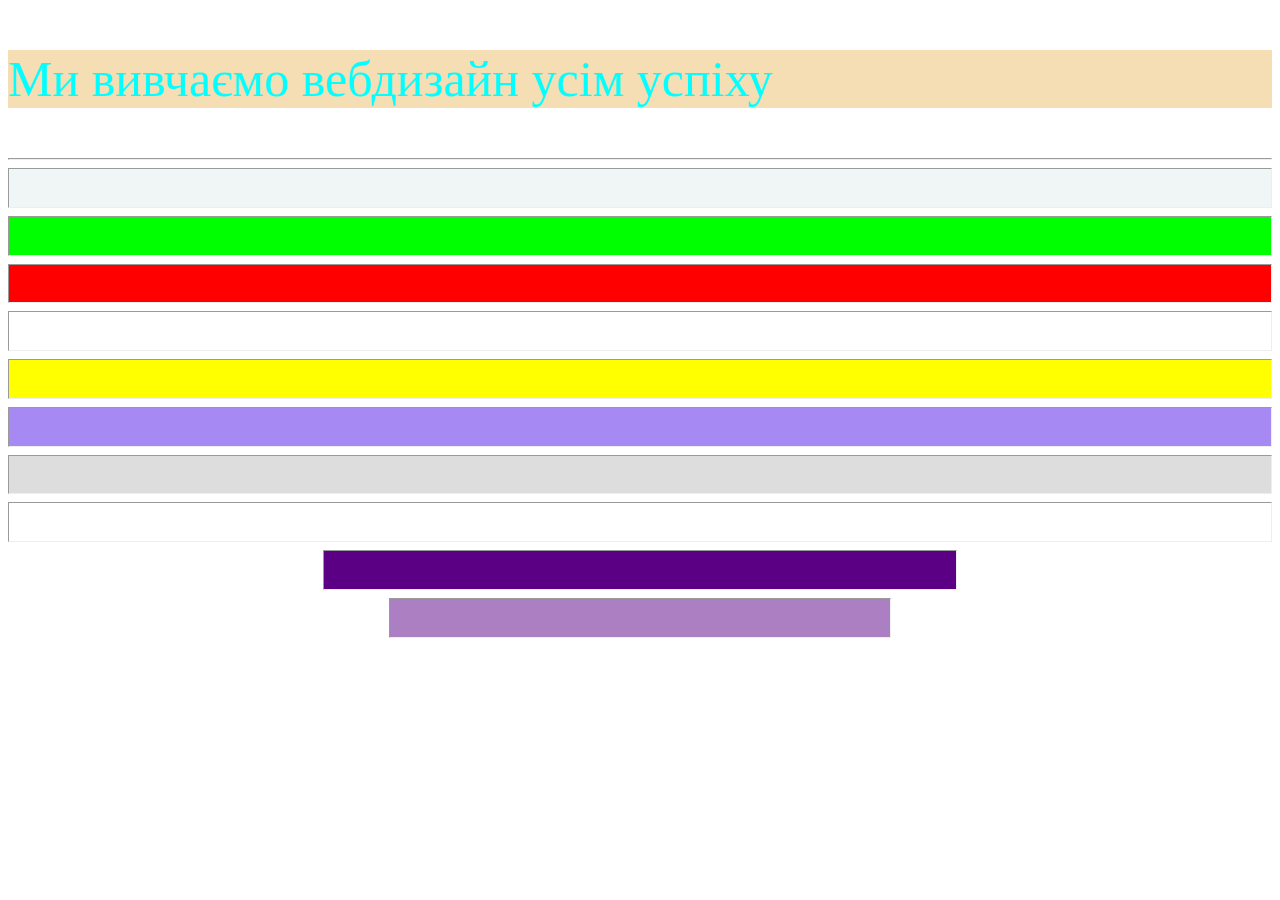
<file: base.html>
<!DOCTYPE html>
<html lang="uk">
<head>
    <meta charset="UTF-8">
    <meta name="viewport" content="width=device-width, initial-scale=1.0">
    <title>Моя сторінка</title>
</head>
<body style="background-color:rgb(255,255,255);">
    <p style="color: aqua; font-size: 50px; background-color: wheat;">Ми вивчаємо вебдизайн усім успіху</p>
    <hr>
    <hr style="height: 1cm; background-color: #f0f5f5;">
    <hr style="height: 1cm; background-color: #0f0;">
    <hr style="height: 1cm; background-color: #f00;">
    <hr style="height: 1cm; background-color: lblue;">
    <hr style="height: 1cm; background-color: #ff0;">
    <hr style="height: 1cm; background-color: #a689f3;">
    <hr style="height: 1cm; background-color: #ddd;">
    <hr style="height: 1cm; background-color: #fff;">
    <hr style="height: 1cm; background-color: rgb(91, 0, 133); width: 50%;">
    <hr style="height: 1cm; background-color: rgba(91,0,133,0.5); width: 500px;">
</body>
</html>
</file>
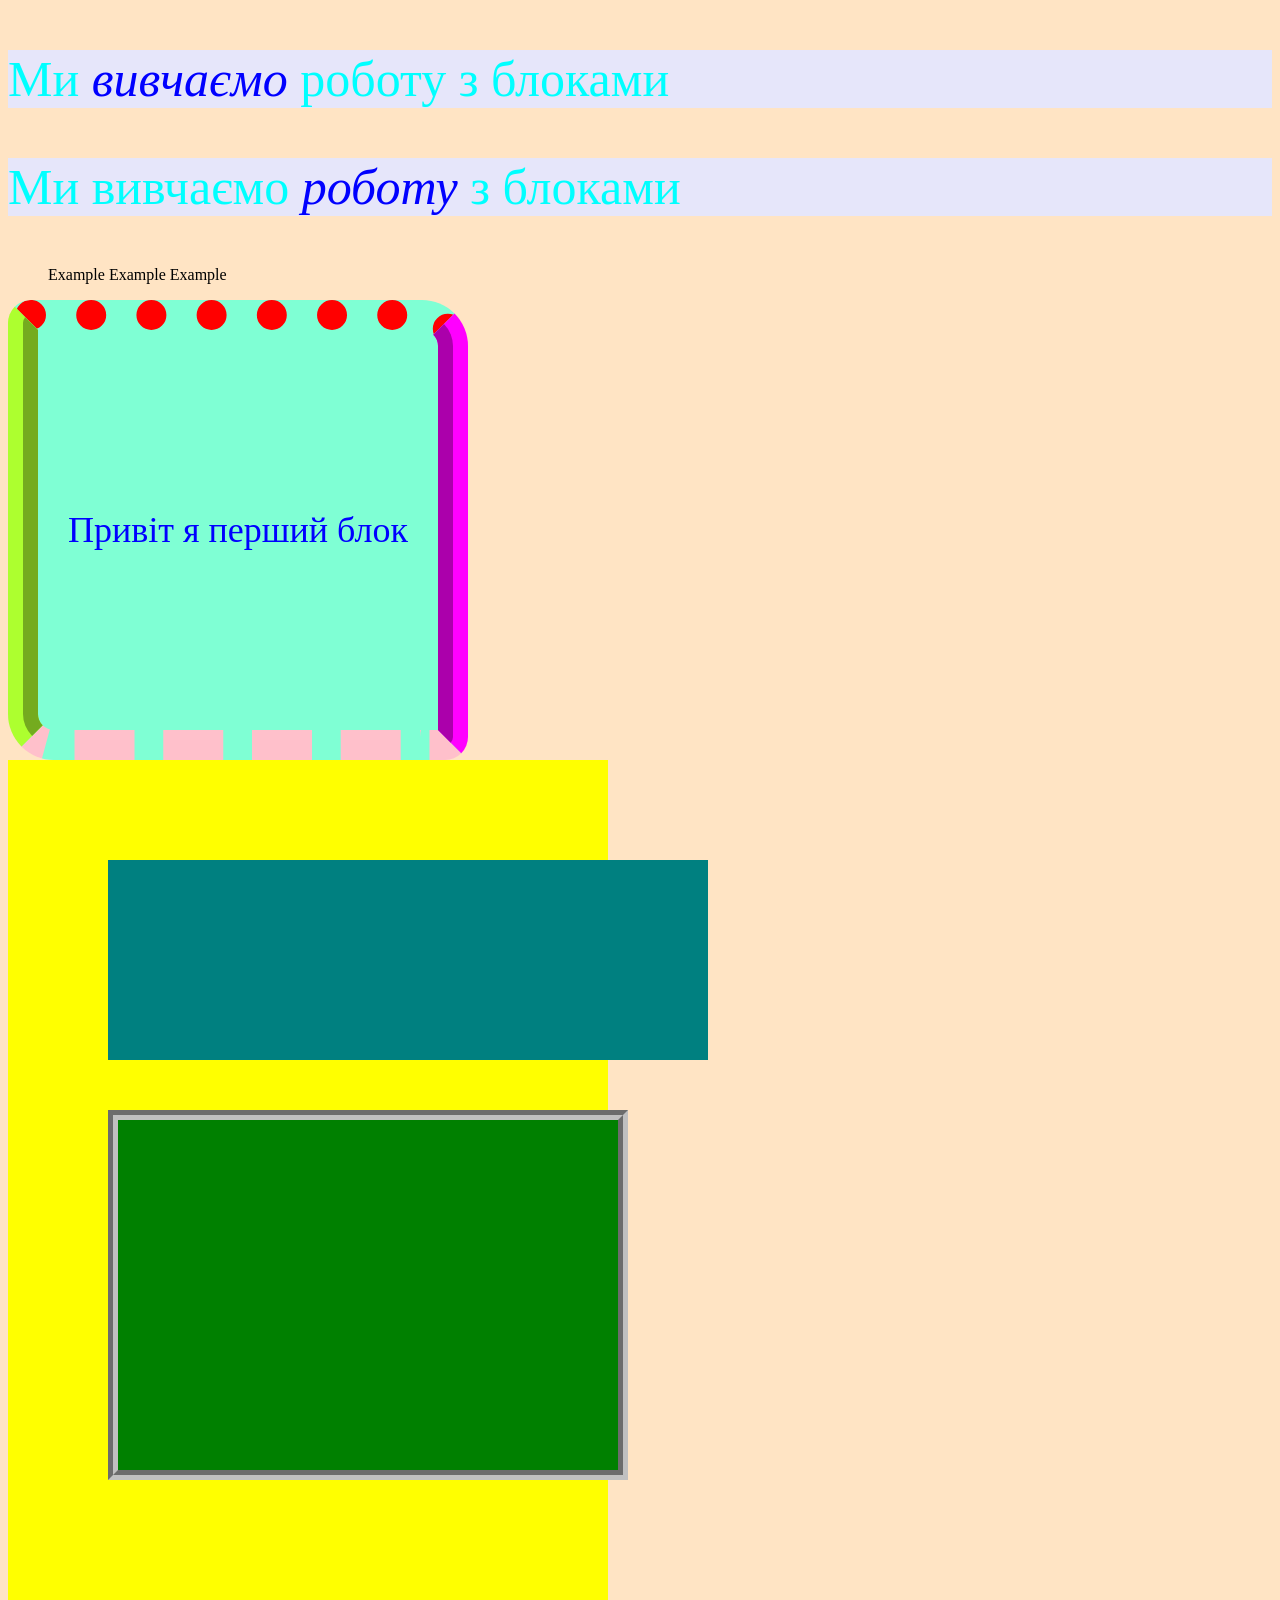
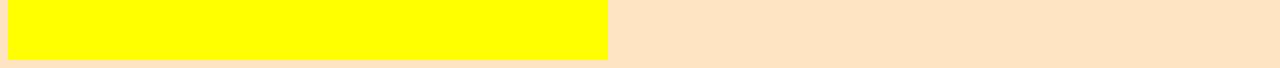
<file: blocks.html>
<!DOCTYPE html>
<html lang="en">
<head>
    <meta charset="UTF-8">
    <meta name="viewport" content="width=device-width, initial-scale=1.0">
    <title>Блоки</title>
    <link rel="stylesheet" href="css/bloks.css">
</head>
<body>
    <p>Ми <span>вивчаємо</span> роботу з блоками</p>
    <p>Ми вивчаємо <span>роботу</span> з блоками</p>
      <ul>
        <li>Example</li>
        <li>Example</li>
        <li>Example</li>
      </ul>
      <div id="first">Привіт я перший блок</div>
      <div id="second">
      
      <div id="third"></div>
      <div id="fourth"></div>
      </div>
</body>
</html>
</file>
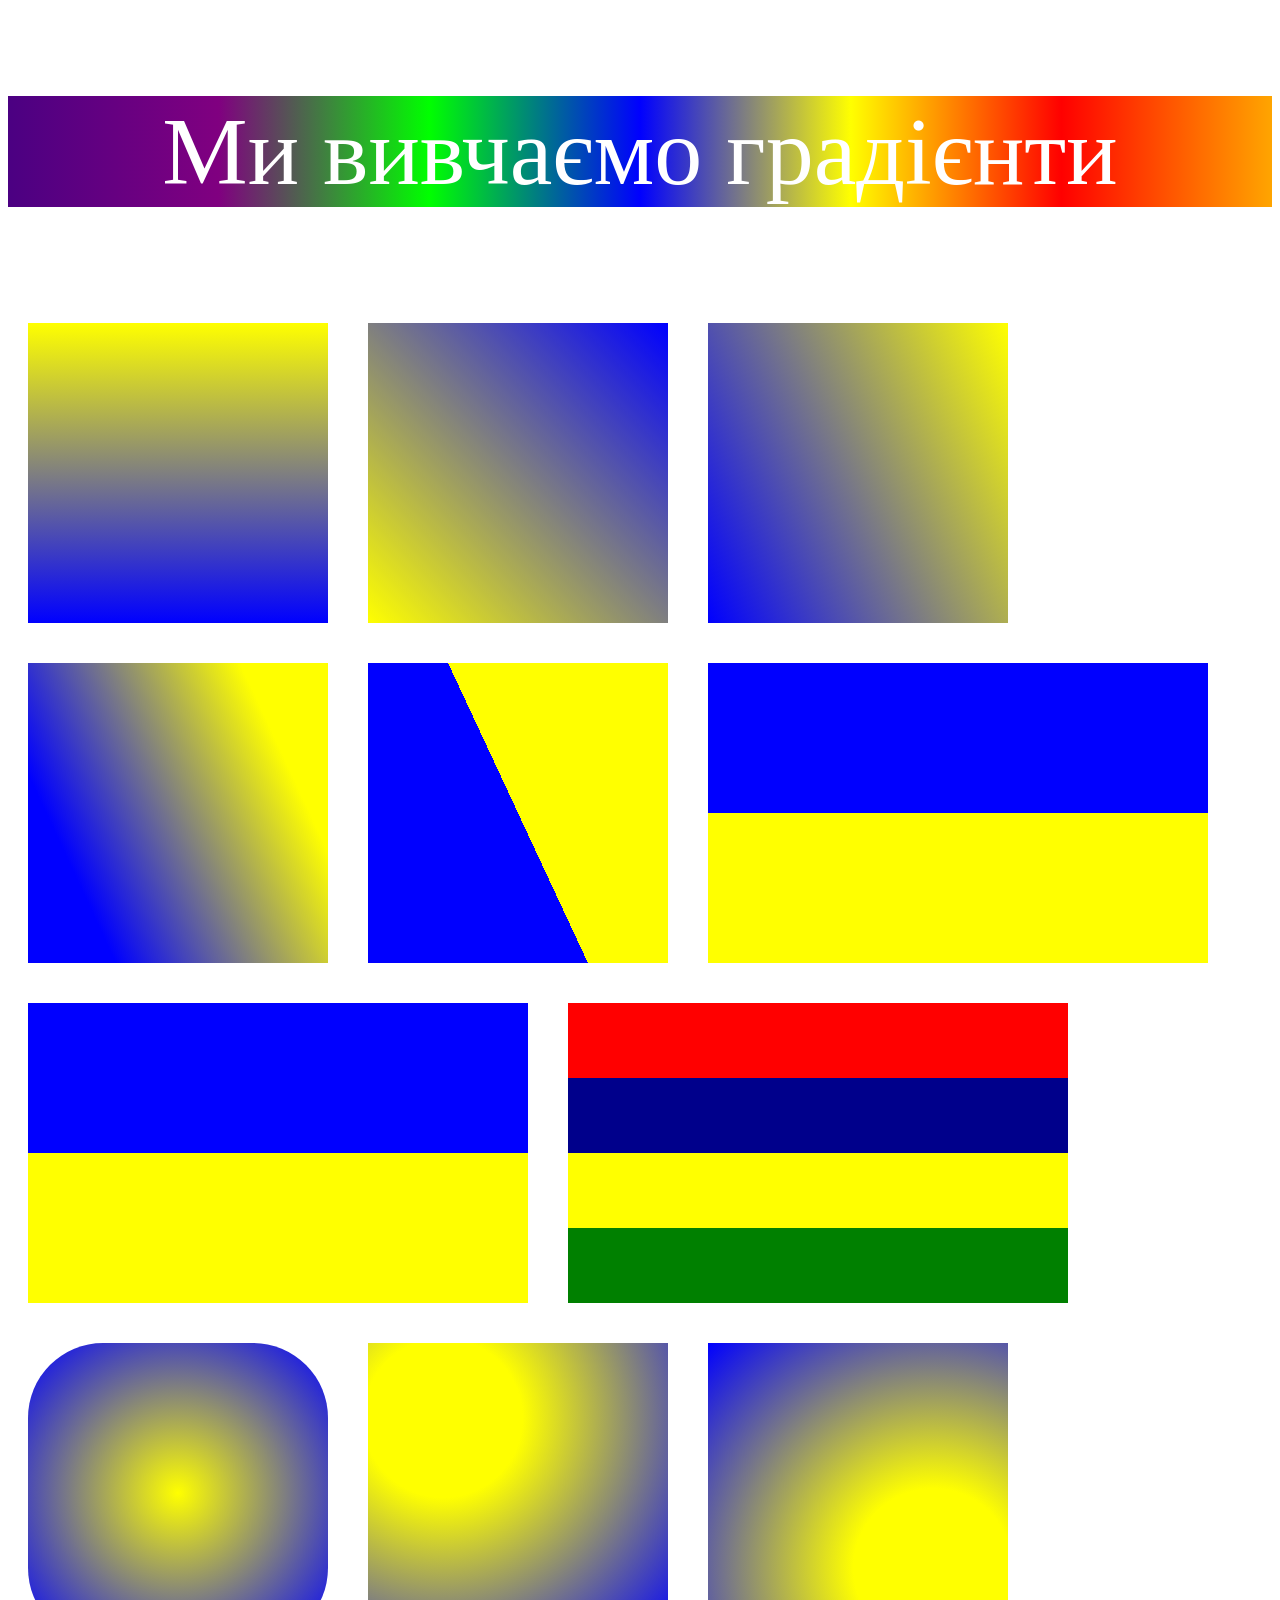
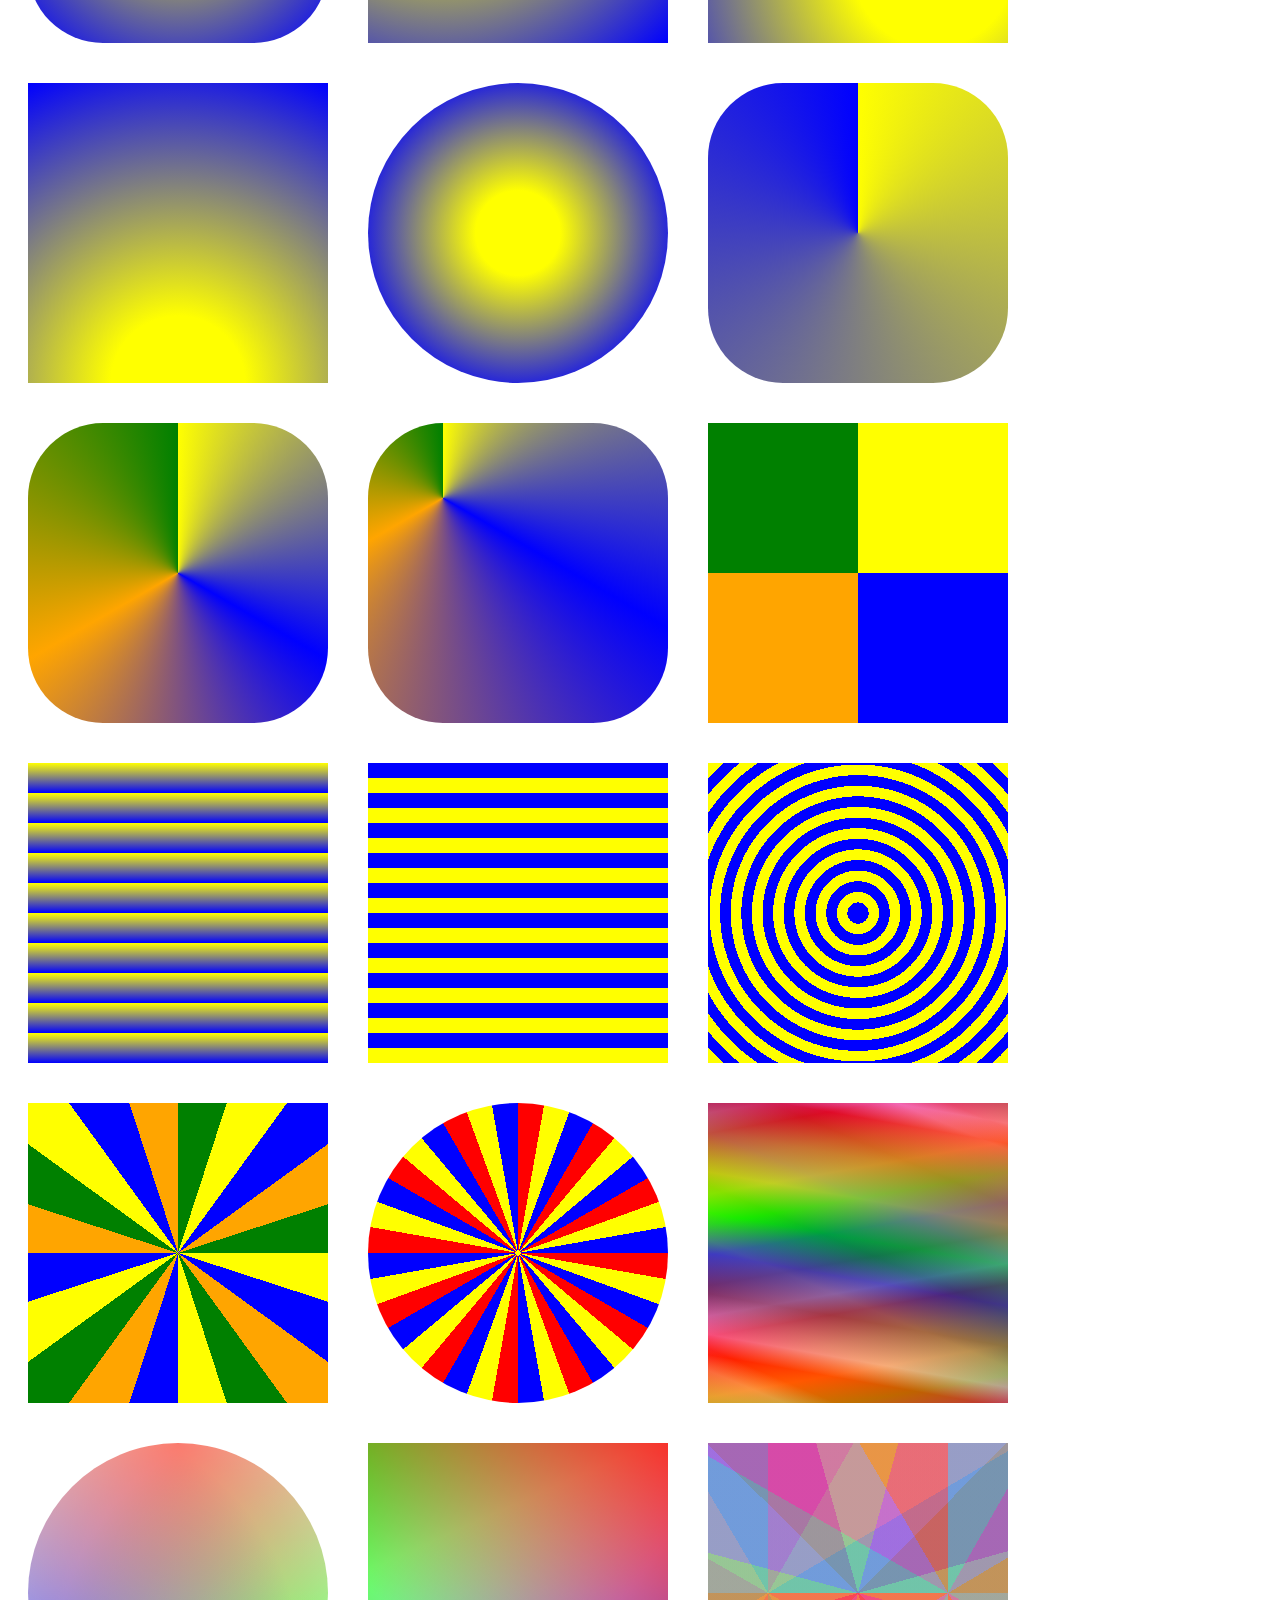
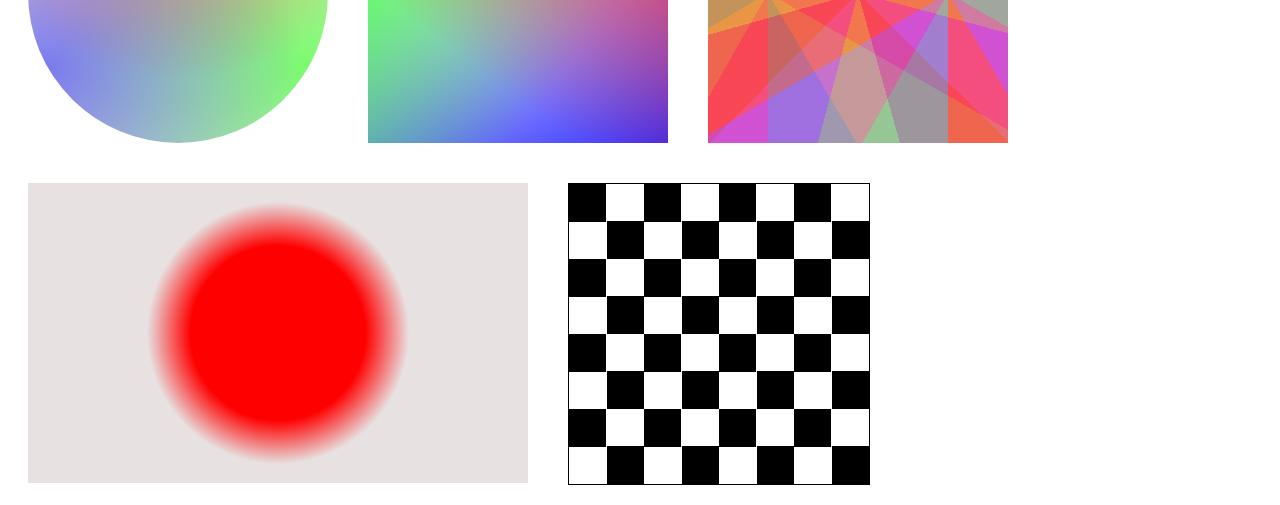
<file: index.html.html>
<!DOCTYPE html>
<html lang="uk">
<head>
    <meta charset="UTF-8">
    <meta name="viewport" content="width=device-width, initial-scale=1.0">
    <title>Градієнти</title>
    <style>
        div{
            width: 300px;
            height: 300px;
            margin: 20px;
            float: left;
        }
    </style>
</head>
<body>
    <p style="font-size: 1in; background: linear-gradient(to left,orange,red,yellow,blue,lime,purple,indigo); color: white; text-align: center;">Ми вивчаємо градієнти</p>
    <div style="background:  linear-gradient(yellow,blue);"></div>
    <div style="background:  linear-gradient(45deg,yellow,blue);"></div>
    <div style="background:  linear-gradient(245deg,yellow,blue);"></div>
    <div style="background:  linear-gradient(245deg,yellow 20%,blue 80%);"></div>
    <div style="background:  linear-gradient(245deg,yellow 50%,blue 50%);"></div>
    <div style="background:  linear-gradient(blue 50%,yellow 50%); width: 500px;"></div>
    <div style="background:  linear-gradient(blue 50%,yellow 50%); width: 500px;"></div>
    <div style="background:  linear-gradient(red 25%,darkblue 25% 50%,yellow 50% 75%,green 75% 90%); width: 500px;"></div>
    <div style="background:  radial-gradient(yellow,blue); border-radius: 25%;"></div>
    <div style="background:  radial-gradient(circle at 25% 25%,yellow 25%,blue);"></div>
    <div style="background:  radial-gradient(circle at 75% 75%,yellow 25%,blue);"></div>
    <div style="background:  radial-gradient(circle at 50% 100%,yellow 20%,blue);"></div>
    <div style="background:  radial-gradient(yellow 20%,blue 80%); border-radius: 50%;"></div>
    <div style="background:  conic-gradient(yellow,blue); border-radius: 25%;"></div>
    <div style="background:  conic-gradient(yellow,blue,orange,green); border-radius: 25%;"></div>
    <div style="background:  conic-gradient(at 25% 25%,yellow,blue,orange,green); border-radius: 25%;"></div>
    <div style="background:  conic-gradient(yellow 25%,blue 25% 50%,orange 50% 75%,green 75%);"></div>
    <div style="background:  repeating-linear-gradient(yellow 10%,blue 20%);"></div>
    <div style="background:  repeating-linear-gradient(yellow 5% 10%,blue 10% 15%);"></div>
    <div style="background:  repeating-radial-gradient(yellow 5% 10%,blue 10% 15%);"></div>
    <div style="background:  repeating-conic-gradient(yellow 5% 10%,blue 10% 15%,orange 15% 20%,green 20% 25%);"></div>
<div style="background-image: repeating-conic-gradient(red 0deg 10deg, yellow 10deg 20deg, blue 20deg 30deg);
  border-radius: 50%;"></div>
<div style="background:
    repeating-linear-gradient(
      190deg,
      rgb(255 0 0 / 50%) 40px,
      rgb(255 153 0 / 50%) 80px,
      rgb(255 255 0 / 50%) 120px,
      rgb(0 255 0 / 50%) 160px,
      rgb(0 0 255 / 50%) 200px,
      rgb(75 0 130 / 50%) 240px,
      rgb(238 130 238 / 50%) 280px,
      rgb(255 0 0 / 50%) 300px
    ),
    repeating-linear-gradient(
      -190deg,
      rgb(255 0 0 / 50%) 30px,
      rgb(255 153 0 / 50%) 60px,
      rgb(255 255 0 / 50%) 90px,
      rgb(0 255 0 / 50%) 120px,
      rgb(0 0 255 / 50%) 150px,
      rgb(75 0 130 / 50%) 180px,
      rgb(238 130 238 / 50%) 210px,
      rgb(255 0 0 / 50%) 230px
    ),
    repeating-linear-gradient(
      23deg,
      red 50px,
      orange 100px,
      yellow 150px,
      green 200px,
      blue 250px,
      indigo 300px,
      violet 350px,
      red 370px
    );"></div>
    <div style="background:
    radial-gradient(circle at 50% 0, rgb(255 0 0 / 50%), transparent 70.71%),
    radial-gradient(circle at 6.7% 75%, rgb(0 0 255 / 50%), transparent 70.71%),
    radial-gradient(circle at 93.3% 75%, rgb(0 255 0 / 50%), transparent 70.71%)
      beige;
  border-radius: 50%;"></div>
  <div style="background:
    linear-gradient(217deg, rgb(255 0 0 / 80%), transparent 70.71%),
    linear-gradient(127deg, rgb(0 255 0 / 80%), transparent 70.71%),
    linear-gradient(336deg, rgb(0 0 255 / 80%), transparent 70.71%);"></div>
    <div style="background:
    repeating-conic-gradient(
      from 0deg at 80% 50%,
      #5691f580 0% 8.25%,
      #b338ff80 8.25% 16.5%,
      #f8305880 16.5% 25%
    ),
    repeating-conic-gradient(
      from 15deg at 50% 50%,
      #e856f580 0% 8.25%,
      #ff384c80 8.25% 16.5%,
      #e7f83080 16.5% 25%
    ),
    repeating-conic-gradient(
      from 0deg at 20% 50%,
      #f58356ff 0% 8.25%,
      #caff38ff 8.25% 16.5%,
      #30f88aff 16.5% 25%
    );"></div>
        <div style="background:  radial-gradient(circle at 50% 50%,red 15% 30%,rgb(232, 225, 225) 45% 60%); width: 500px; "></div>
        
      <div style="background: conic-gradient(
      white 0.25turn,
      black 0.25turn 0.5turn,
      white 0.5turn 0.75turn,
      black 0.75turn
    )
    top left / 25% 25% repeat;
  border: 1px solid;"></div>
</body>
</html>
</file>
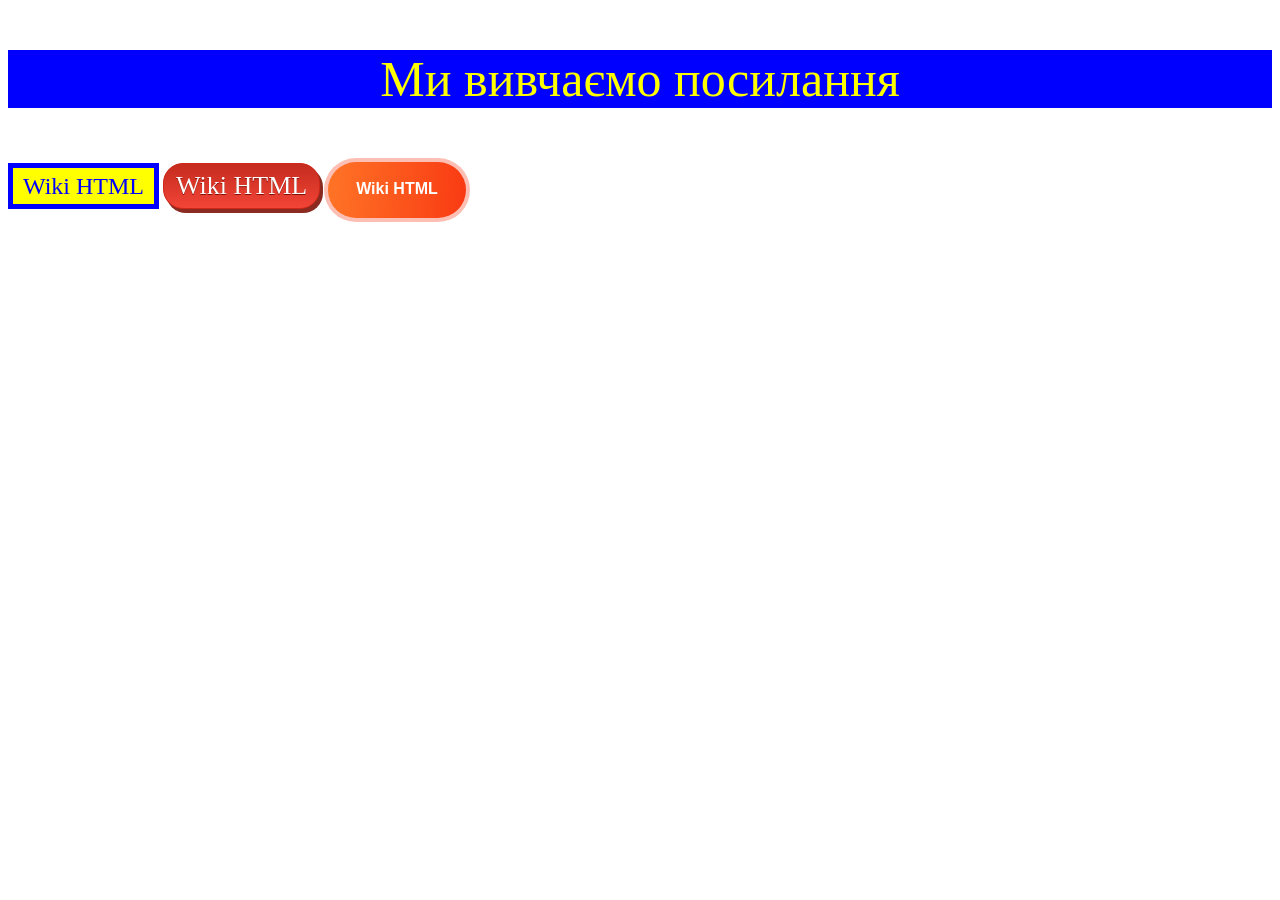
<file: links.html>
<!DOCTYPE html>
<html lang="en">
<head>
    <meta charset="UTF-8">
    <meta name="viewport" content="width=device-width, initial-scale=1.0">
    <title>Посилання</title>
    <link rel="stylesheet" href="css/links.css">
</head>
<body>
    <p>Ми вивчаємо посилання</p>
    <a href="https://ru.wikipedia.org/wiki/HTML" class="b1" target="_blank" title="Вікіпедія про розмітку гіпертексту">Wiki HTML</a>
    <a href="https://ru.wikipedia.org/wiki/HTML" class="myButton" target="_blank" title="Вікіпедія про розмітку гіпертексту">Wiki HTML</a>
<a class="button-77" href="https://ru.wikipedia.org/wiki/HTML" class="b1" target="_blank" title="Вікіпедія про розмітку гіпертексту">Wiki HTML</a>
</body>   
</html>
</file>
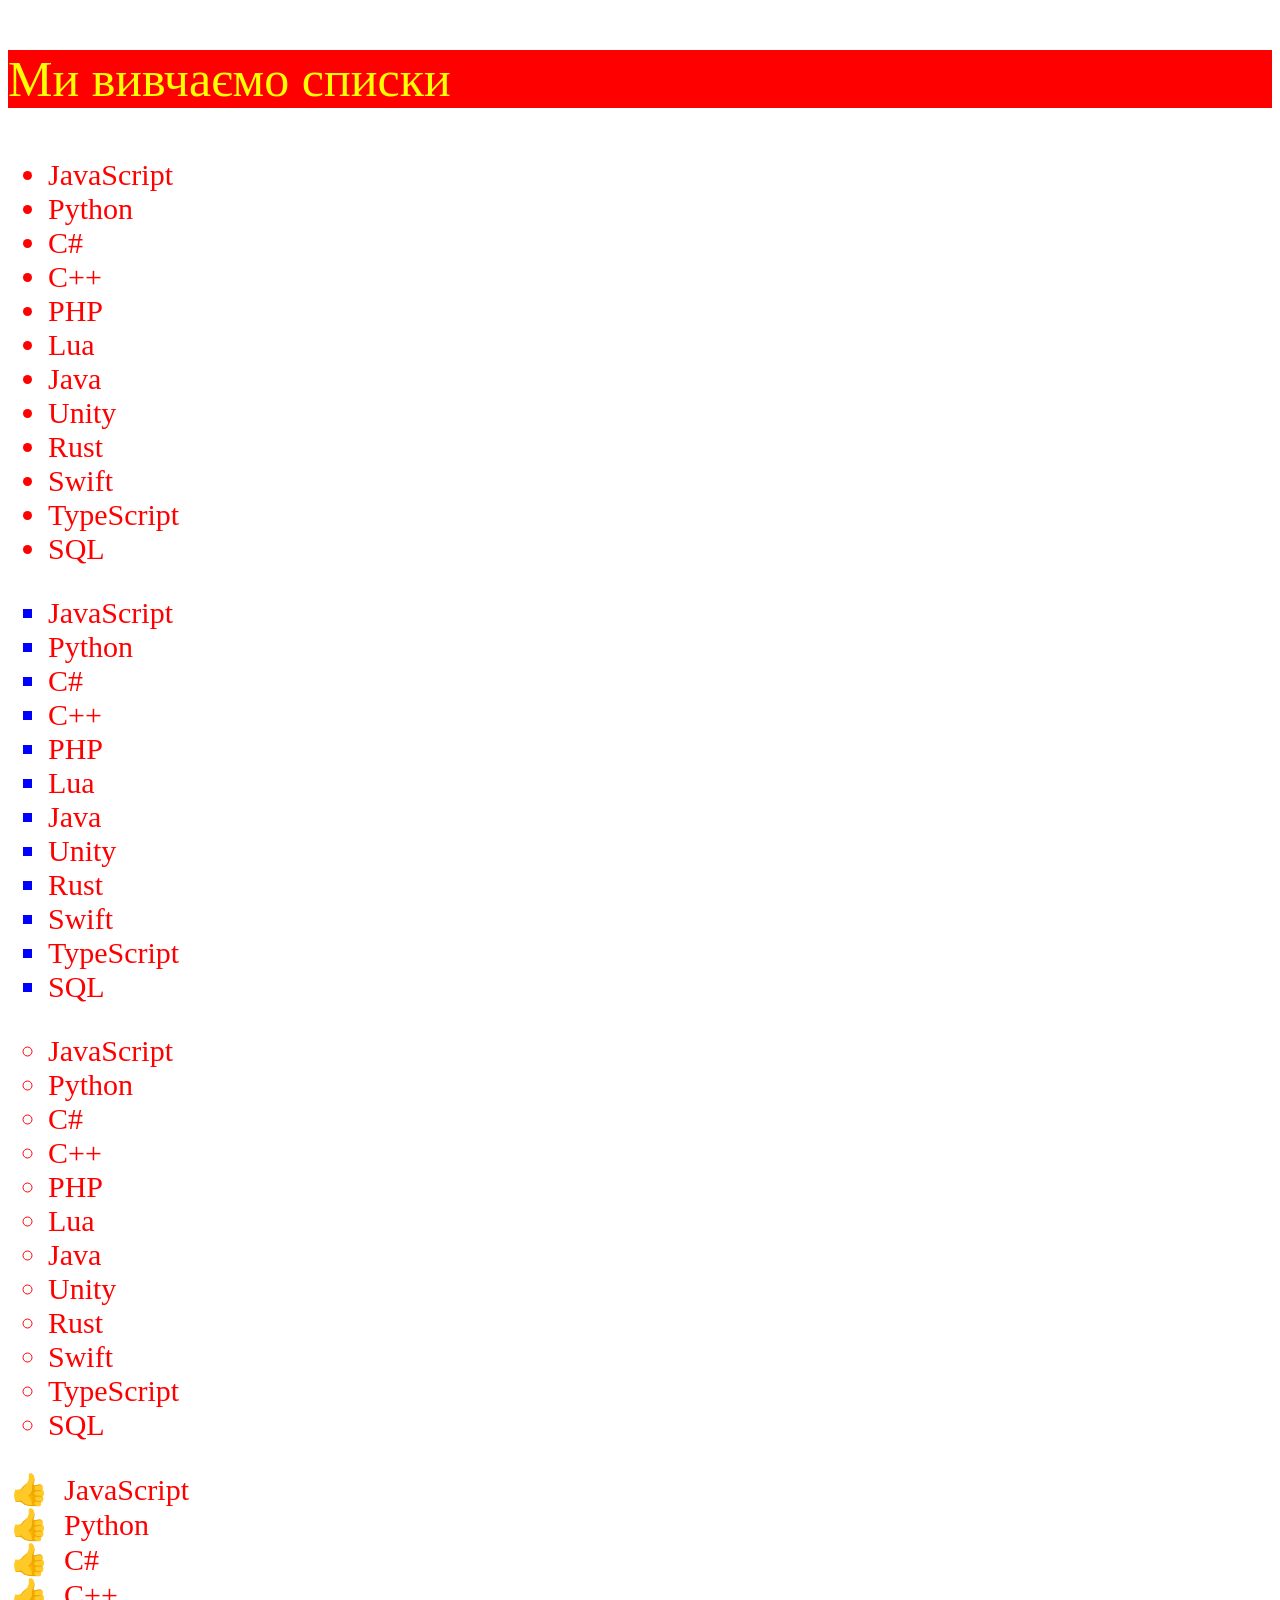
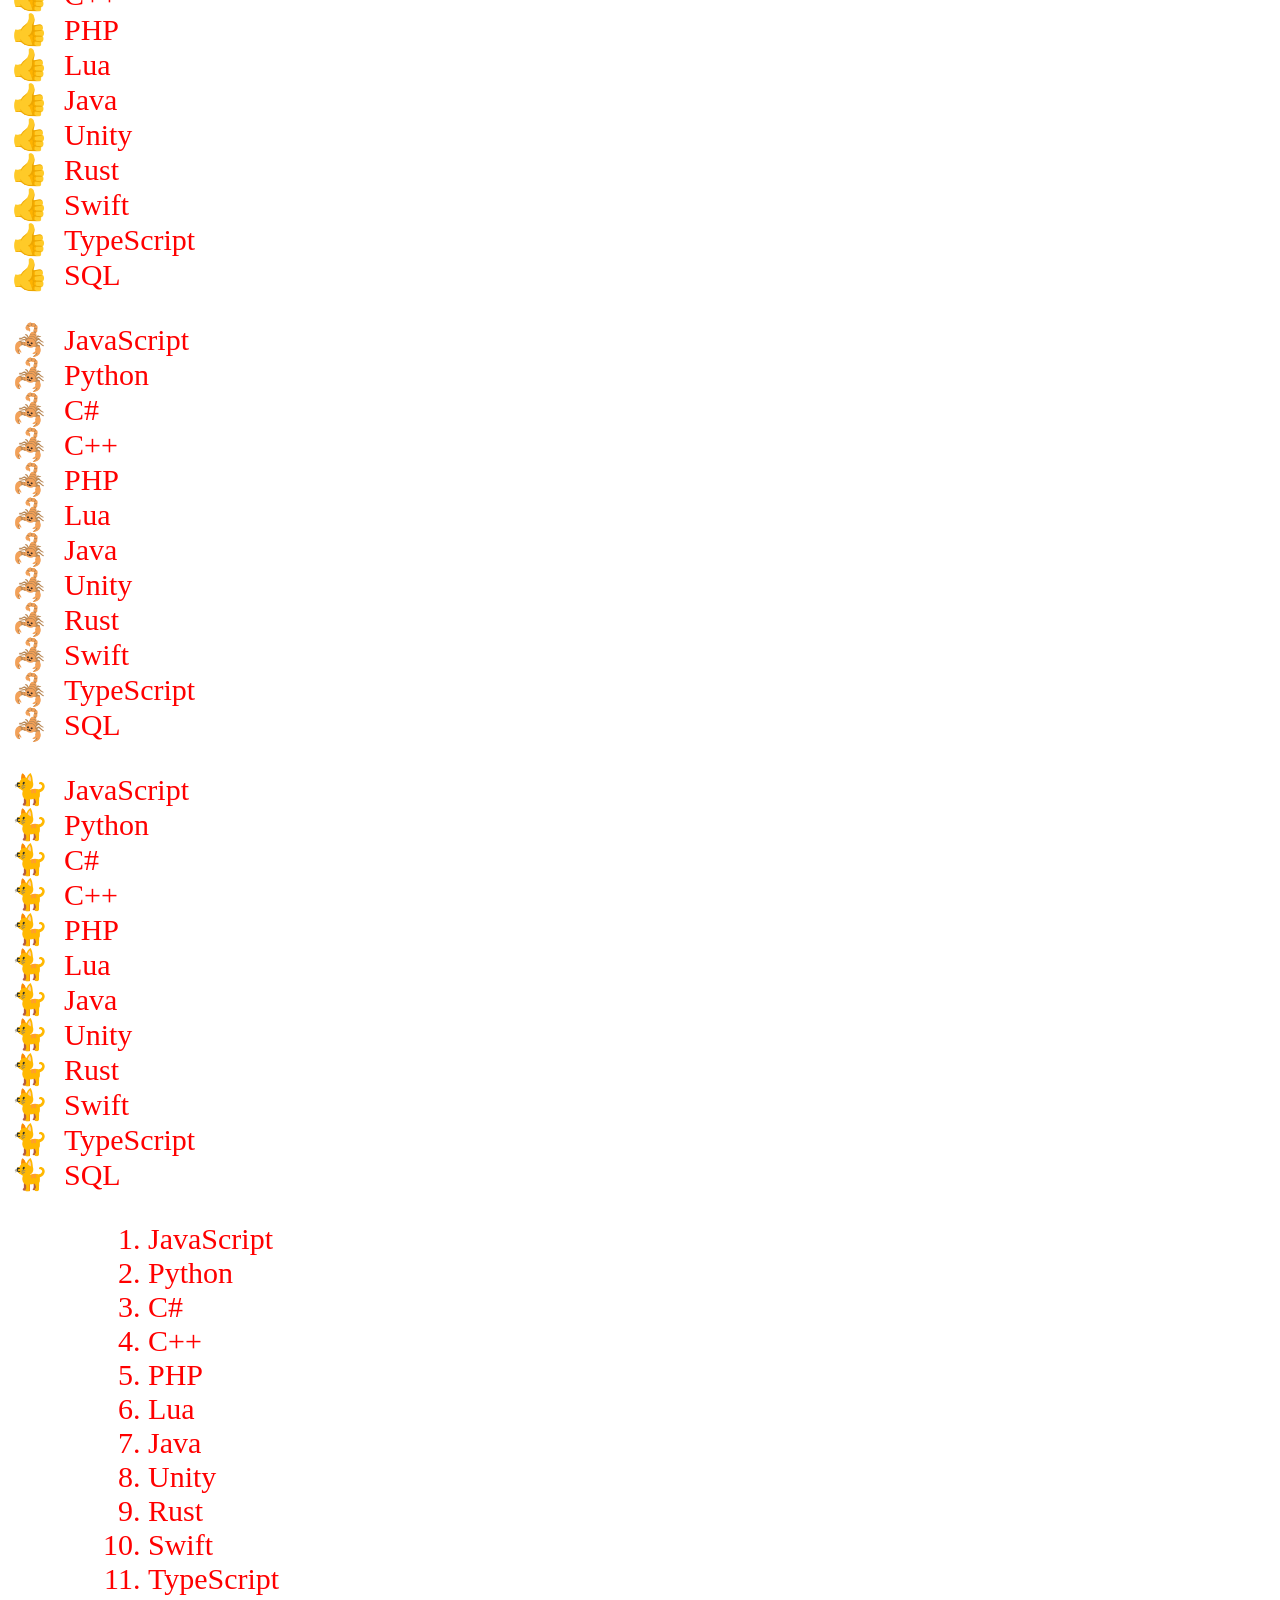
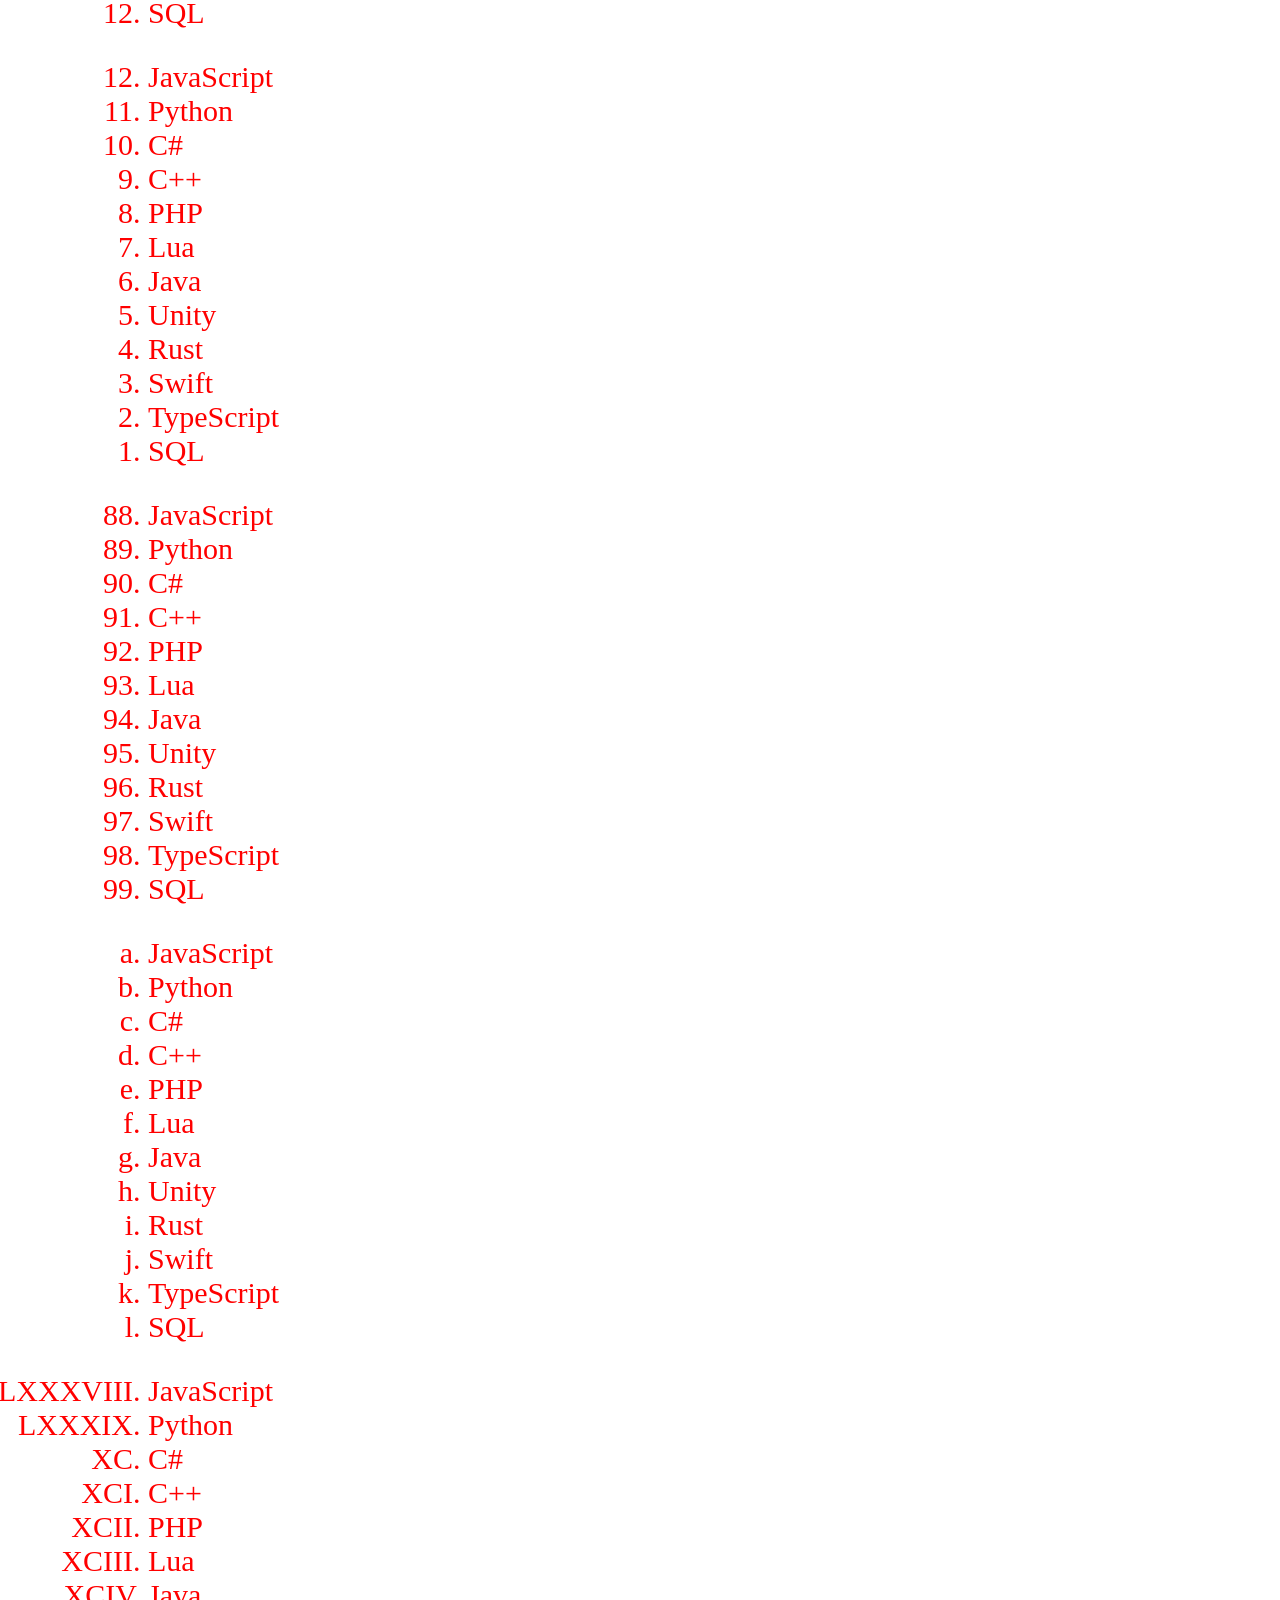
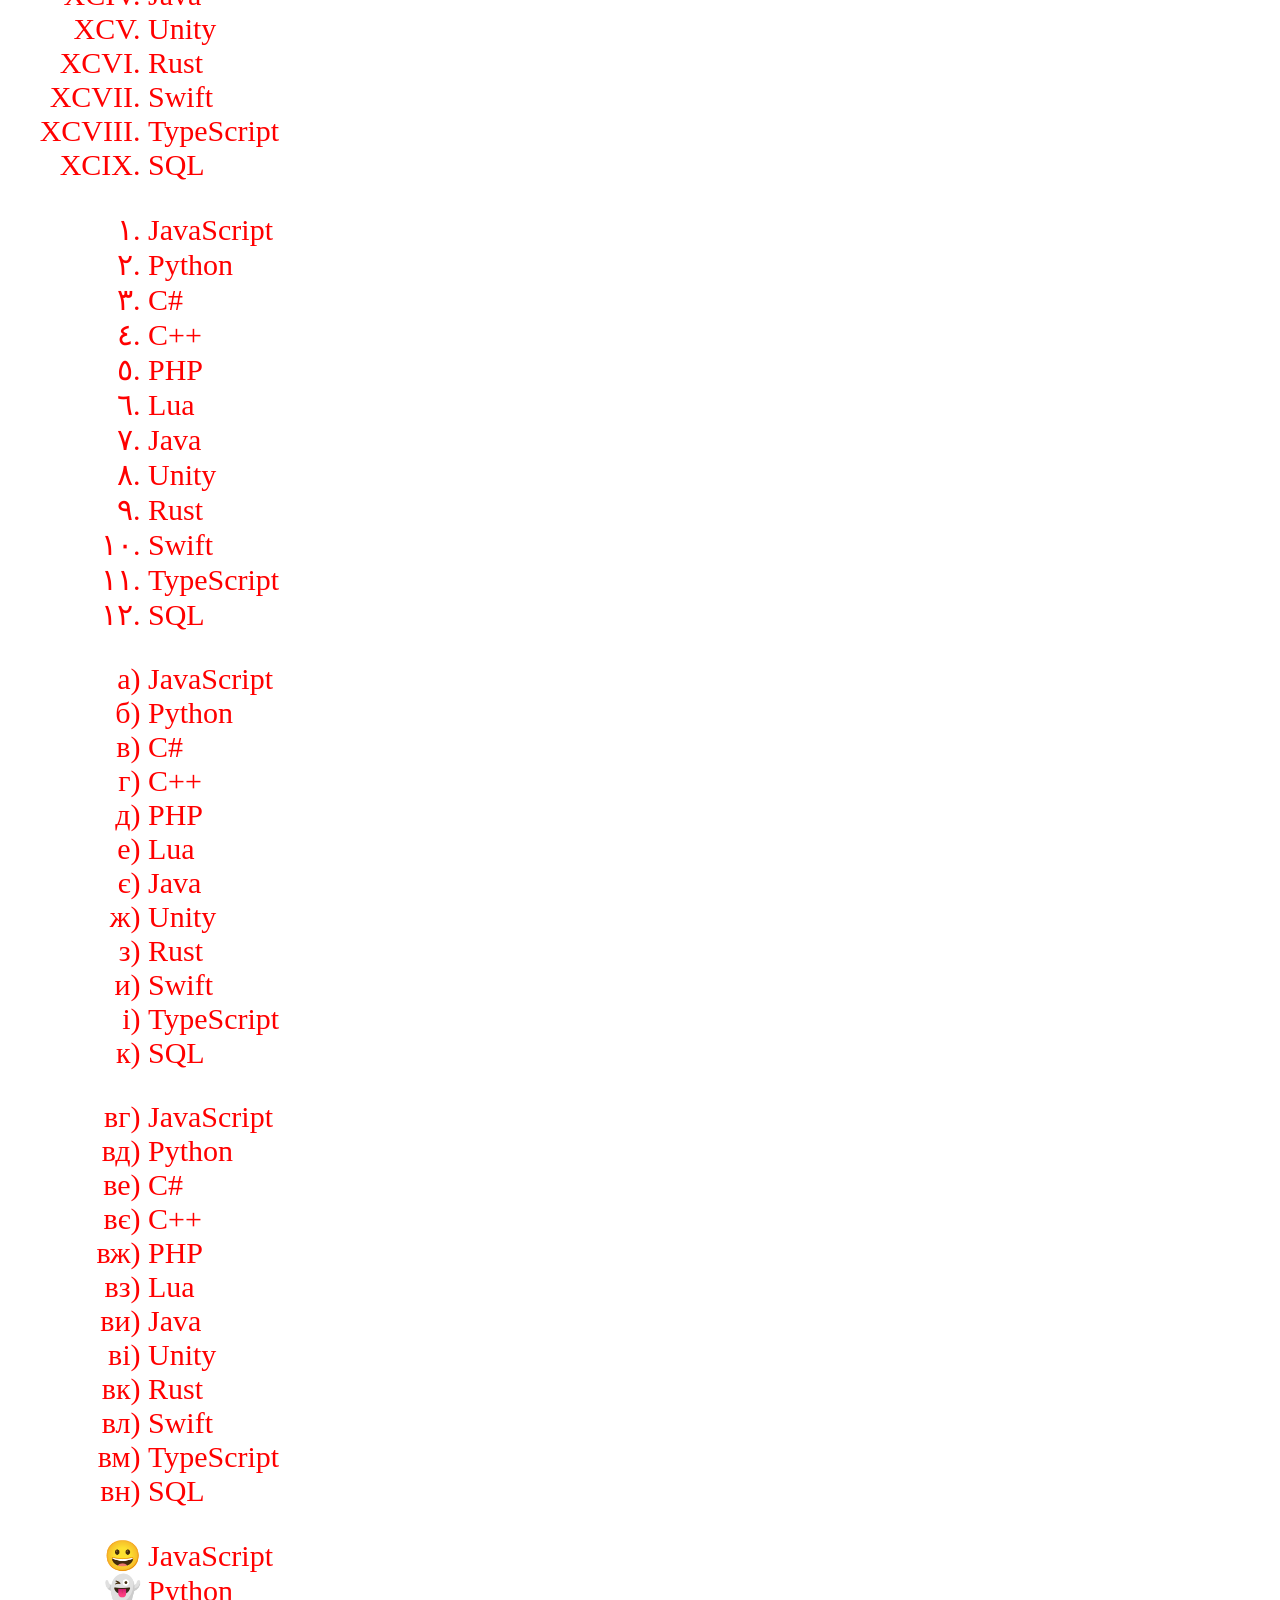
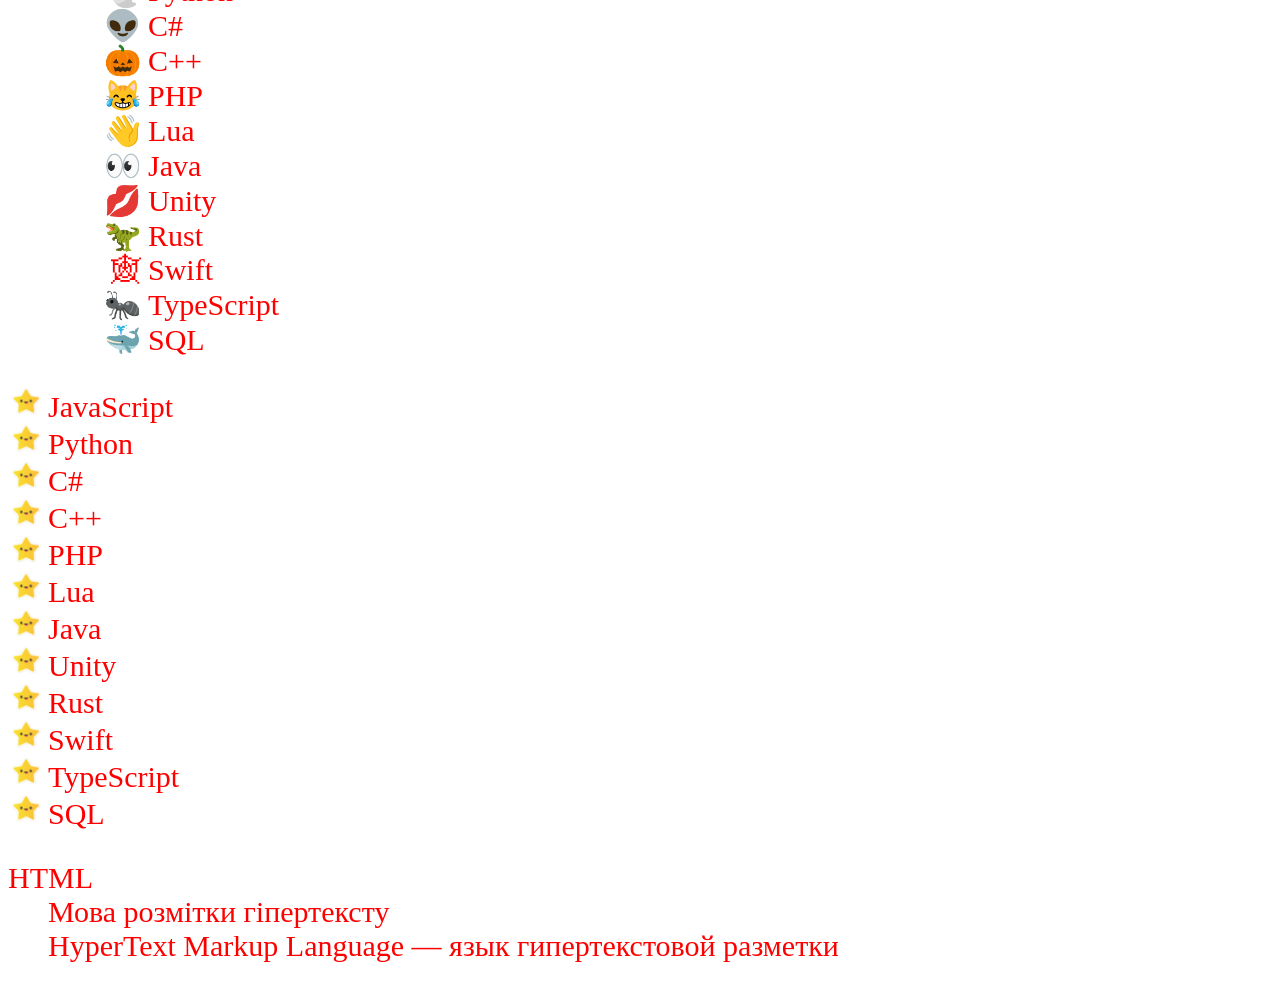
<file: lists.html>
<!DOCTYPE html>
<html lang="en">
<head>
    <meta charset="UTF-8">
    <meta name="viewport" content="width=device-width, initial-scale=1.0">
    <title>Списки</title>
    <link rel="stylesheet" href="css/lists.css">
</head>
<body>
    <p>Ми вивчаємо списки</p>
    <ul>
        <li>JavaScript</li>
        <li>Python</li>
        <li>C#</li>
        <li>C++</li>
        <li>PHP</li>
        <li>Lua</li>
        <li>Java</li>
        <li>Unity</li>
        <li>Rust</li>
        <li>Swift</li>
        <li>TypeScript</li>
        <li>SQL</li>
    </ul>
    <ul style="list-style-type: square;" class="l2">
        <li>JavaScript</li>
        <li>Python</li>
        <li>C#</li>
        <li>C++</li>
        <li>PHP</li>
        <li>Lua</li>
        <li>Java</li>
        <li>Unity</li>
        <li>Rust</li>
        <li>Swift</li>
        <li>TypeScript</li>
        <li>SQL</li>
    </ul>
     <ul style="list-style-type: circle;">
        <li>JavaScript</li>
        <li>Python</li>
        <li>C#</li>
        <li>C++</li>
        <li>PHP</li>
        <li>Lua</li>
        <li>Java</li>
        <li>Unity</li>
        <li>Rust</li>
        <li>Swift</li>
        <li>TypeScript</li>
        <li>SQL</li>
    </ul>
     <ul style="list-style-type: '\1F44D';" class="l1">
        <li>JavaScript</li>
        <li>Python</li>
        <li>C#</li>
        <li>C++</li>
        <li>PHP</li>
        <li>Lua</li>
        <li>Java</li>
        <li>Unity</li>
        <li>Rust</li>
        <li>Swift</li>
        <li>TypeScript</li>
        <li>SQL</li>
    </ul>
    <ul style="list-style-type: '\1F982';" class="l1">
        <li>JavaScript</li>
        <li>Python</li>
        <li>C#</li>
        <li>C++</li>
        <li>PHP</li>
        <li>Lua</li>
        <li>Java</li>
        <li>Unity</li>
        <li>Rust</li>
        <li>Swift</li>
        <li>TypeScript</li>
        <li>SQL</li>
    </ul>
    <ul style="list-style-type: '🐈';" class="l1">
        <li>JavaScript</li>
        <li>Python</li>
        <li>C#</li>
        <li>C++</li>
        <li>PHP</li>
        <li>Lua</li>
        <li>Java</li>
        <li>Unity</li>
        <li>Rust</li>
        <li>Swift</li>
        <li>TypeScript</li>
        <li>SQL</li>
    </ul>
    <ol>
        <li>JavaScript</li>
        <li>Python</li>
        <li>C#</li>
        <li>C++</li>
        <li>PHP</li>
        <li>Lua</li>
        <li>Java</li>
        <li>Unity</li>
        <li>Rust</li>
        <li>Swift</li>
        <li>TypeScript</li>
        <li>SQL</li>
    </ol>
    <ol reversed>
        <li>JavaScript</li>
        <li>Python</li>
        <li>C#</li>
        <li>C++</li>
        <li>PHP</li>
        <li>Lua</li>
        <li>Java</li>
        <li>Unity</li>
        <li>Rust</li>
        <li>Swift</li>
        <li>TypeScript</li>
        <li>SQL</li>
    </ol>
    <ol start="88"> 
        <li>JavaScript</li>
        <li>Python</li>
        <li>C#</li>
        <li>C++</li>
        <li>PHP</li>
        <li>Lua</li>
        <li>Java</li>
        <li>Unity</li>
        <li>Rust</li>
        <li>Swift</li>
        <li>TypeScript</li>
        <li>SQL</li>
    </ol>
    <ol style="list-style-type: lower-latin;">
        <li>JavaScript</li>
        <li>Python</li>
        <li>C#</li>
        <li>C++</li>
        <li>PHP</li>
        <li>Lua</li>
        <li>Java</li>
        <li>Unity</li>
        <li>Rust</li>
        <li>Swift</li>
        <li>TypeScript</li>
        <li>SQL</li>
    </ol>
    <ol style="list-style-type: upper-roman;" start="88">
        <li>JavaScript</li>
        <li>Python</li>
        <li>C#</li>
        <li>C++</li>
        <li>PHP</li>
        <li>Lua</li>
        <li>Java</li>
        <li>Unity</li>
        <li>Rust</li>
        <li>Swift</li>
        <li>TypeScript</li>
        <li>SQL</li>
    </ol>
    <ol style="list-style-type: arabic-indic;">
        <li>JavaScript</li>
        <li>Python</li>
        <li>C#</li>
        <li>C++</li>
        <li>PHP</li>
        <li>Lua</li>
        <li>Java</li>
        <li>Unity</li>
        <li>Rust</li>
        <li>Swift</li>
        <li>TypeScript</li>
        <li>SQL</li>
    </ol>
    <ol class="ukr">
        <li>JavaScript</li>
        <li>Python</li>
        <li>C#</li>
        <li>C++</li>
        <li>PHP</li>
        <li>Lua</li>
        <li>Java</li>
        <li>Unity</li>
        <li>Rust</li>
        <li>Swift</li>
        <li>TypeScript</li>
        <li>SQL</li>
    </ol>
        <ol class="ukr" start="88">
        <li>JavaScript</li>
        <li>Python</li>
        <li>C#</li>
        <li>C++</li>
        <li>PHP</li>
        <li>Lua</li>
        <li>Java</li>
        <li>Unity</li>
        <li>Rust</li>
        <li>Swift</li>
        <li>TypeScript</li>
        <li>SQL</li>
    </ol>
    <ol class="emoji">
        <li>JavaScript</li>
        <li>Python</li>
        <li>C#</li>
        <li>C++</li>
        <li>PHP</li>
        <li>Lua</li>
        <li>Java</li>
        <li>Unity</li>
        <li>Rust</li>
        <li>Swift</li>
        <li>TypeScript</li>
        <li>SQL</li>
    </ol>
    <ul style="list-style-image: url('image/star.png');">
        <li>JavaScript</li>
        <li>Python</li>
        <li>C#</li>
        <li>C++</li>
        <li>PHP</li>
        <li>Lua</li>
        <li>Java</li>
        <li>Unity</li>
        <li>Rust</li>
        <li>Swift</li>
        <li>TypeScript</li>
        <li>SQL</li>
    </ul>
    <dl>
        <dt>HTML</dt>
        <dd>Мова розмітки гіпертексту</dd>
        <dd>HyperText Markup Language — язык гипертекстовой разметки</dd>
    </dl>
</body>
</html>
</file>
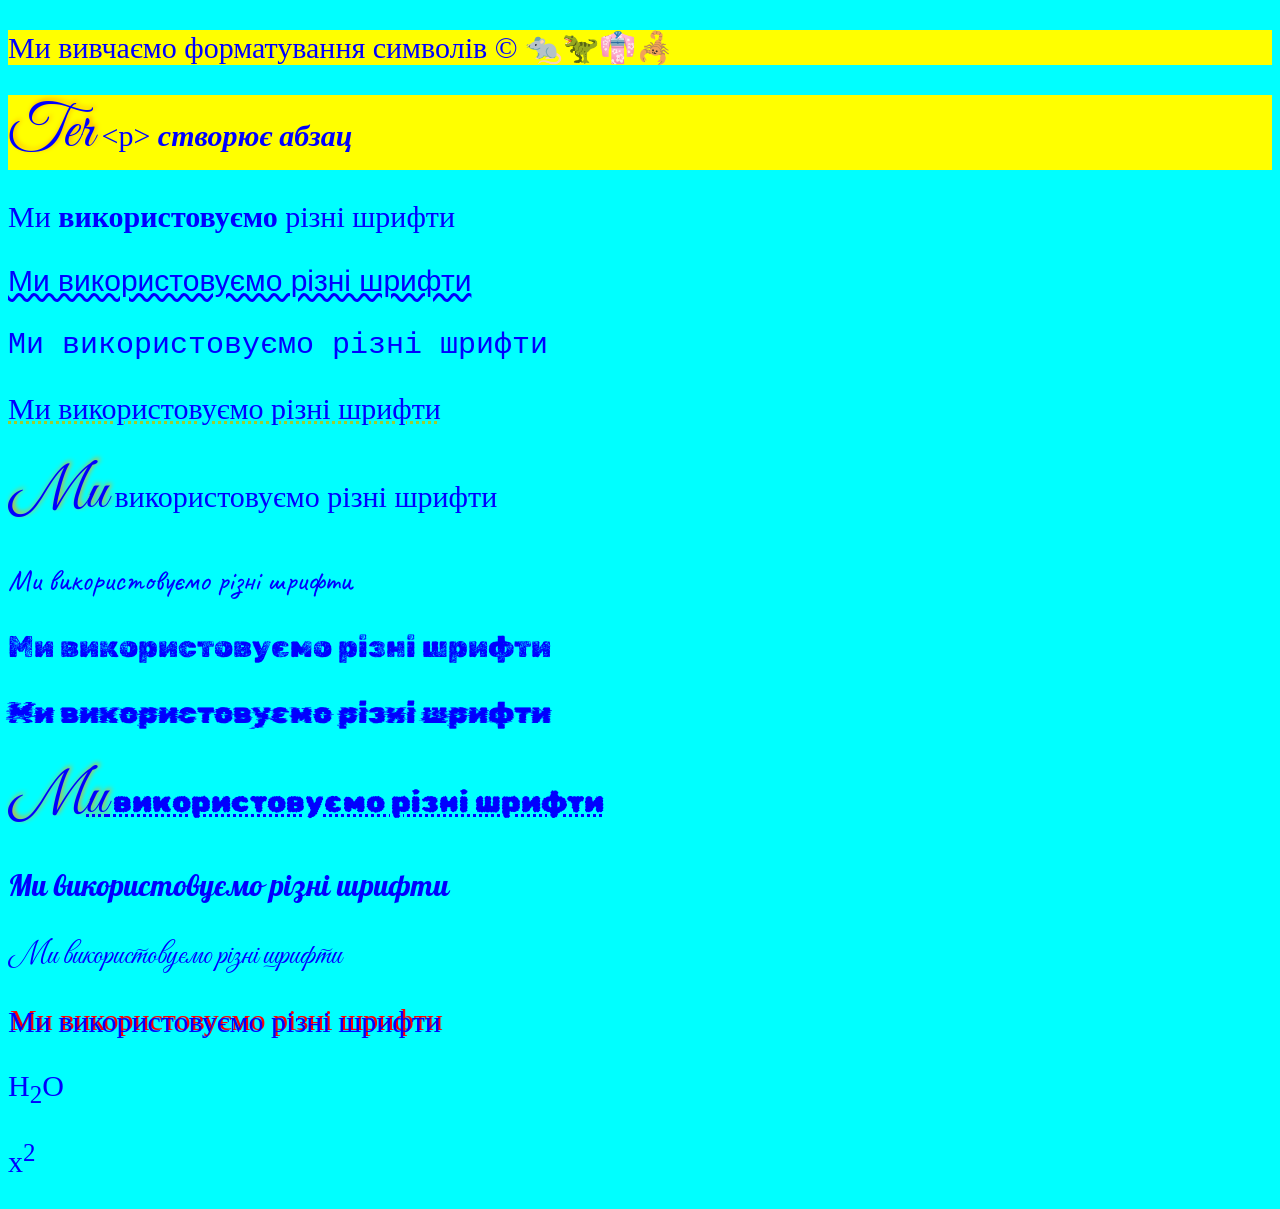
<file: symbols.html>
<!DOCTYPE html>
<html lang="en">
<head>
    <meta charset="UTF-8">
    <meta name="viewport" content="width=device-width, initial-scale=1.0">
    <title>Symbols</title>
    <link rel="stylesheet" href="css/symbols.css">
    <link rel="preconnect" href="https://fonts.googleapis.com">
<link rel="preconnect" href="https://fonts.gstatic.com" crossorigin>
<link href="https://fonts.googleapis.com/css2?family=Caveat:wght@400..700&family=Great+Vibes&family=Pattaya&family=Rubik+Bubbles&family=Rubik+Dirt&family=Rubik+Glitch&display=swap" rel="stylesheet">
</head>
<body>
    <p class="p1">Ми вивчаємо форматування символів &#169; &#128000;🦖&#128088;🦂</p>
    <p class="p1"><span class="s1">Ter</span> &lt;p&gt; <i><b>створює абзац</b></i></p>
    <p class="p2">Ми <b>використовуємо</b> різні шрифти</p>
    <p class="p3">Ми використовуємо різні шрифти</p>
    <p class="p4">Ми використовуємо різні шрифти</p>
    <p class="p5">Ми використовуємо різні шрифти</p>
    <p class="p6"><span class="s1">Ми</span> використовуємо різні шрифти</p>
    <p class="p7">Ми використовуємо різні шрифти</p>
    <p class="p8">Ми використовуємо різні шрифти</p>
    <p class="p9">Ми використовуємо різні шрифти</p>
    <p class="p10"><span class="s1">Ми</span> використовуємо різні шрифти</p>
    <p class="p11">Ми використовуємо різні шрифти</p>
    <p class="p12">Ми використовуємо різні шрифти</p>
    <p class="p13">Ми використовуємо різні шрифти</p>
    <p>H<sub>2</sub>O</p>
    <p>x<sup>2</sup></p>
</body>
</html>
</file>
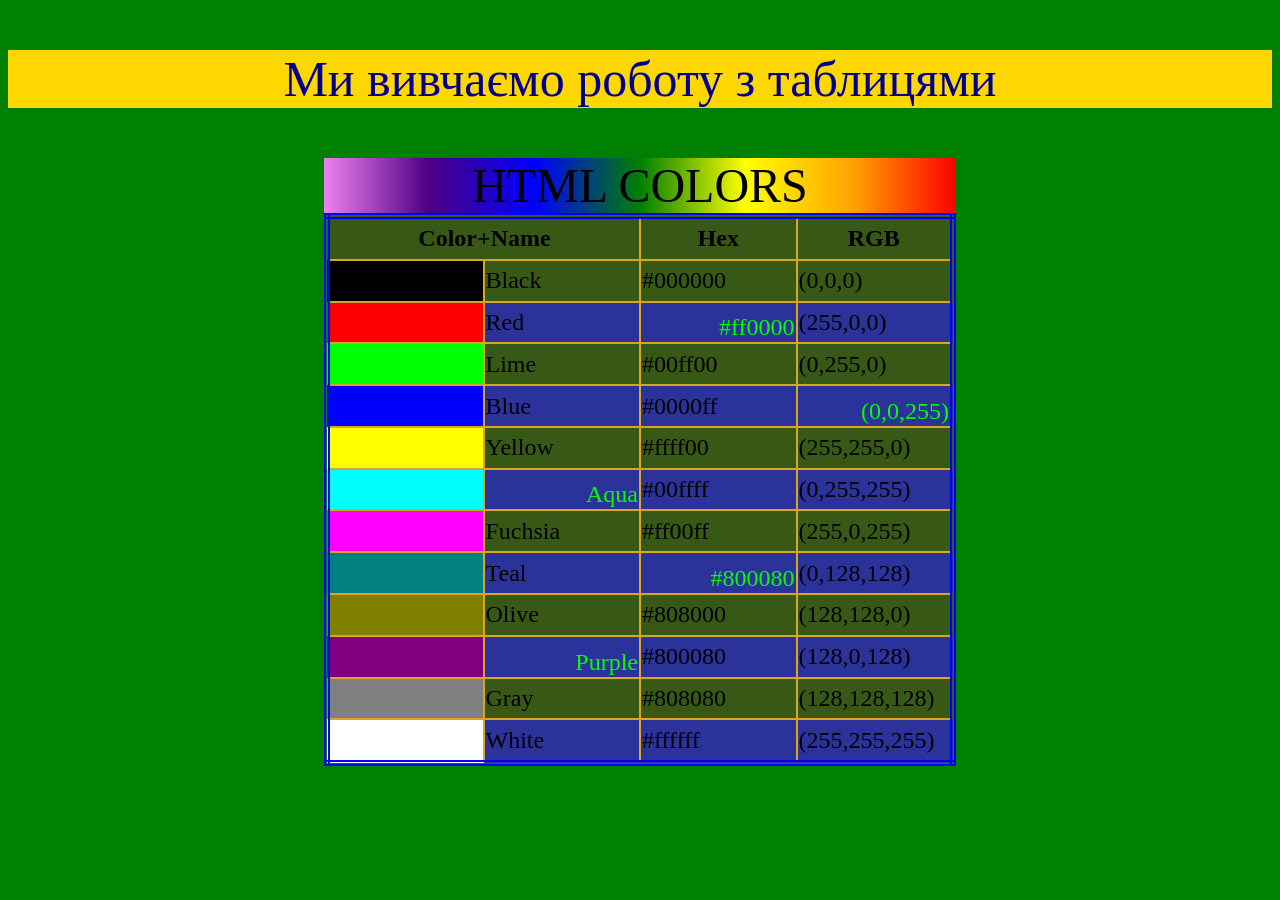
<file: table.html>
<!DOCTYPE html>
<html lang="en">
<head>
    <meta charset="UTF-8">
    <meta name="viewport" content="width=device-width, initial-scale=1.0">
    <title>Table</title>
    <link rel="stylesheet" href="css/table.css">
</head>
<body>
    <p>Ми вивчаємо роботу з таблицями</p>
    <table>
        <caption>Html colors</caption>
        <thead>
            <tr>
                <th colspan="2">Color+Name</th>
                <th>Hex</th>
                <th>RGB</th>
            </tr>
        </thead>
        <tbody>
            <tr>
                <td style="background-color: black;"></td>
                <td>Black</td>
                <td>#000000</td>
                <td>(0,0,0)</td>
            </tr>
              <tr>
                <td style="background-color: red;"></td>
                <td>Red</td>
                <td class="s1">#ff0000</td>
                <td>(255,0,0)</td>
            </tr>
              <tr>
                <td style="background-color: lime;"></td>
                <td>Lime</td>
                <td>#00ff00</td>
                <td>(0,255,0)</td>
            </tr>
              <tr>
                <td style="background-color: blue;"></td>
                <td>Blue</td>
                <td>#0000ff</td>
                <td class="s1">(0,0,255)</td>
            </tr>
              <tr>
                <td style="background-color: yellow;"></td>
                <td>Yellow</td>
                <td>#ffff00</td>
                <td>(255,255,0)</td>
            </tr>
              <tr>
                <td style="background-color: aqua;"></td>
                <td class="s1">Aqua</td>
                <td>#00ffff</td>
                <td>(0,255,255)</td>
            </tr>
              <tr>
                <td style="background-color: fuchsia;"></td>
                <td>Fuchsia</td>
                <td>#ff00ff</td>
                <td>(255,0,255)</td>
            </tr>
              <tr>
                <td style="background-color: teal;"></td>
                <td>Teal</td>
                <td class="s1">#800080</td>
                <td>(0,128,128)</td>
            </tr>
              <tr>
                <td style="background-color: olive;"></td>
                <td>Olive</td>
                <td>#808000</td>
                <td>(128,128,0)</td>
            </tr>
              <tr>
                <td style="background-color: purple;"></td>
                <td class="s1">Purple</td>
                <td>#800080</td>
                <td>(128,0,128)</td>
            </tr>
            <tr>
                <td style="background-color: gray;"></td>
                <td>Gray</td>
                <td>#808080</td>
                <td>(128,128,128)</td>
                  <tr>
                <td style="background-color: white;"></td>
                <td>White</td>
                <td>#ffffff</td>
                <td>(255,255,255)</td>
            </tr>
            </tr>
        </tbody>
    </table>
</body>
</html>
</file>
<file: css/bloks.css>
p{
    font-size: 50px;
    background-color: lavender;
    color: aqua;
    display: block;
}
body{
    background-color: bisque;
}
p{
    font-size: 50px;
    background-color: lavender;
    color: aqua;
    display: block;
}
span{
    color: blue;
    font-style: italic;
}
ul{
    list-style: none;
}
li{
    display: inline-block;
}
li:hover{
    color: greenyellow;
    background-color: yellow;
    font-size: 1.2em;
    font-family: 'Franklin Gothic Medium', 'Arial Narrow', Arial, sans-serif;
}
#first{
    background-color: aquamarine;
    width: 400px;
    height: 400px;
    font-size: 36px;
    color: blue;
    display: flex;
    justify-content: center;
align-items: center;
border-width: 30px;
border-style: dotted  groove dashed ridge;
border-color: red fuchsia pink greenyellow;
  border-radius: 5% 10% ;  
}
#second{
    width: 500px;
    height: 800px;
    background-color: yellow;
    padding: 50px;
}
#third,#fourth{
    width: 600px;
    height: 200px;
    background-color: teal;
    margin: 50px;
}
#fourth{
    background-color: green;
    width: 500px;
    height: 350px;
    border-style: groove;
    border-width: 10px;
    border-color: silver;
}
</file>
<file: css/links.css>
p{
    font-size: 50px;
    text-align: center;
    color: yellow;
    background-color: blue;
}
a{
    text-decoration: none;
}
.b1{
    font-size: 24px;
    border: solid 5px blue;
    color: blue;
    background-color: yellow;
    padding: 5px 10px;
}
.b1:hover{
     border: solid 5px yellow;
    color: yellow;
    background-color: blue;
    font-weight: 700;
    box-shadow: 0 0 8px blue;
}
.myButton {
	box-shadow: 3px 4px 0px 0px #8a2a21;
	background:linear-gradient(to bottom, #c62d1f 5%, #f24437 100%);
	background-color:#c62d1f;
	border-radius:20px;
	border:1px solid #d02718;
	display:inline-block;
	cursor:pointer;
	color:#ffffff;
	font-family:Impact;
	font-size:26px;
	padding:7px 12px;
	text-decoration:none;
	text-shadow:0px 1px 0px #810e05;
}
.myButton:hover {
	background:linear-gradient(to bottom, #f24437 5%, #c62d1f 100%);
	background-color:#f24437;
}
.myButton:active {
	position:relative;
	top:1px;
}
/* CSS */
.button-77 {
  align-items: center;
  appearance: none;
  background-clip: padding-box;
  background-color: initial;
  background-image: none;
  border-style: none;
  box-sizing: border-box;
  color: #fff;
  cursor: pointer;
  display: inline-block;
  flex-direction: row;
  flex-shrink: 0;
  font-family: Eina01,sans-serif;
  font-size: 16px;
  font-weight: 800;
  justify-content: center;
  line-height: 24px;
  margin: 0;
  min-height: 64px;
  outline: none;
  overflow: visible;
  padding: 19px 26px;
  pointer-events: auto;
  position: relative;
  text-align: center;
  text-decoration: none;
  text-transform: none;
  user-select: none;
  -webkit-user-select: none;
  touch-action: manipulation;
  vertical-align: middle;
  width: auto;
  word-break: keep-all;
  z-index: 0;
}

@media (min-width: 768px) {
  .button-77 {
    padding: 19px 32px;
  }
}

.button-77:before,
.button-77:after {
  border-radius: 80px;
}

.button-77:before {
  background-color: rgba(249, 58, 19, .32);
  content: "";
  display: block;
  height: 100%;
  left: 0;
  overflow: hidden;
  position: absolute;
  top: 0;
  width: 100%;
  z-index: -2;
}

.button-77:after {
  background-color: initial;
  background-image: linear-gradient(92.83deg, #ff7426 0, #f93a13 100%);
  bottom: 4px;
  content: "";
  display: block;
  left: 4px;
  overflow: hidden;
  position: absolute;
  right: 4px;
  top: 4px;
  transition: all 100ms ease-out;
  z-index: -1;
}

.button-77:hover:not(:disabled):after {
  bottom: 0;
  left: 0;
  right: 0;
  top: 0;
  transition-timing-function: ease-in;
}

.button-77:active:not(:disabled) {
  color: #ccc;
}

.button-77:active:not(:disabled):after {
  background-image: linear-gradient(0deg, rgba(0, 0, 0, .2), rgba(0, 0, 0, .2)), linear-gradient(92.83deg, #ff7426 0, #f93a13 100%);
  bottom: 4px;
  left: 4px;
  right: 4px;
  top: 4px;
}

.button-77:disabled {
  cursor: default;
  opacity: .24;
}
</file>
<file: css/lists.css>
p{
    font-size: 50px;
    background-color: red;
    color: yellow;
}
ul,ol,dl{
    font-size: 30px;
    color: red;
}
.l1 li{
    padding-left: 16px;
}
ol{
    margin-left: 100px;
}
.l2 li::marker{
    color: blue;
}
@counter-style lower-ukrainian {
system: alphabetic;
symbols: '\430' '\431' '\432' '\433' '\434' '\435' '\454' '\436' '\437' '\438' '\456' '\43A' '\43B' '\43C' '\43D' '\43E' '\43F' '\440' '\441' '\442' '\443' '\444' '\445' '\446' '\447' '\448' '\44E' '\44F';
/* symbols: 'а' 'б' 'в' 'г' 'д' 'е' 'є' 'ж' 'з' 'и' 'і' 'к' 'л' 'м' 'н' 'о' 'п' 'р' 'с' 'т' 'у' 'ф' 'х' 'ц' 'ч' 'ш' 'ю' 'я'; */
suffix: ') ';
}
.ukr{
    list-style: lower-ukrainian;
}
@counter-style emoji {
  system: cyclic;
  symbols: 😀 👻 👽 🎃 😹 👋 👀 💋 🦖 🕸 🐜 🐳;
  suffix: " ";
}

.emoji {
  list-style: emoji;
}
</file>
<file: css/symbols.css>
body{
    background-color: aqua;
}
p{
    font-size: 30px;
    color: blue;
}
.p1{
    background-color: yellow;
}
.p2{
    font-family: "Georgia", serif;
}
.p3{
    font-family: "Verdana", "Helvetica", "Arial", sans-serif;
text-decoration: underline;
text-decoration-style: wavy;
}
.p4{
    font-family: "Lucida Console", "Courier New", monospace;
}
.p5{
    font-family: cursive;
    text-decoration: underline;
text-decoration-style: dotted;
text-decoration-color: yellowgreen;
}
.p6{
    font-family: fantasy;
}
.p7{
   font-family: "Caveat", cursive;
}
.p8{
     font-family: "Rubik Dirt", system-ui;
}
.p9{
     font-family: "Rubik Glitch", system-ui;
}
.p10{
font-family: "Rubik Bubbles", system-ui;
text-decoration: underline;
text-decoration-style: dotted;
}
.p11{
font-family: "Pattaya", sans-serif;
}
.p12{
font-family: "Great Vibes", cursive;
}
.p13{
     text-shadow: 2px -2px red;
}
.s1{
    font-size: 2em;
   font-family: "Great Vibes", cursive;
   text-shadow: 2px -2px 5px orange;
}
</file>
<file: css/table.css>
body{
    background-color: green;
}
p{
    text-align: center;
    font-size: 50px;
    color: darkblue;
    background-color: gold;
}
table{
    border: 6px double blue;
    font-size: 24px;
    width: 50%;
    margin: auto;
    border-collapse: collapse;
}
th,td{
    border: 2px solid goldenrod;
    width: 25%;
    height: 1cm;
}
tr:hover{
    background-color: gray;
}
td:hover{
    text-transform: uppercase;
    text-align: center;
    font-weight: 700;
    font-size: 1.2em;
    background-image: url("https://i.makeagif.com/media/12-21-2020/-9ngjM.gif");
}
tr:nth-child(odd){
    background-color: rgba(113, 49, 44, 0.499);
}
tr:nth-child(even){
    background-color: rgba(72, 0, 253, 0.608);
}
.s1{
    color: lime;
    vertical-align: bottom;
    text-align: right;
}
caption{
    font-size: 2em;
    text-transform: uppercase;
    background: linear-gradient(to left,Red, Orange, Yellow, Green, Blue, Indigo, Violet);
}
</file>
